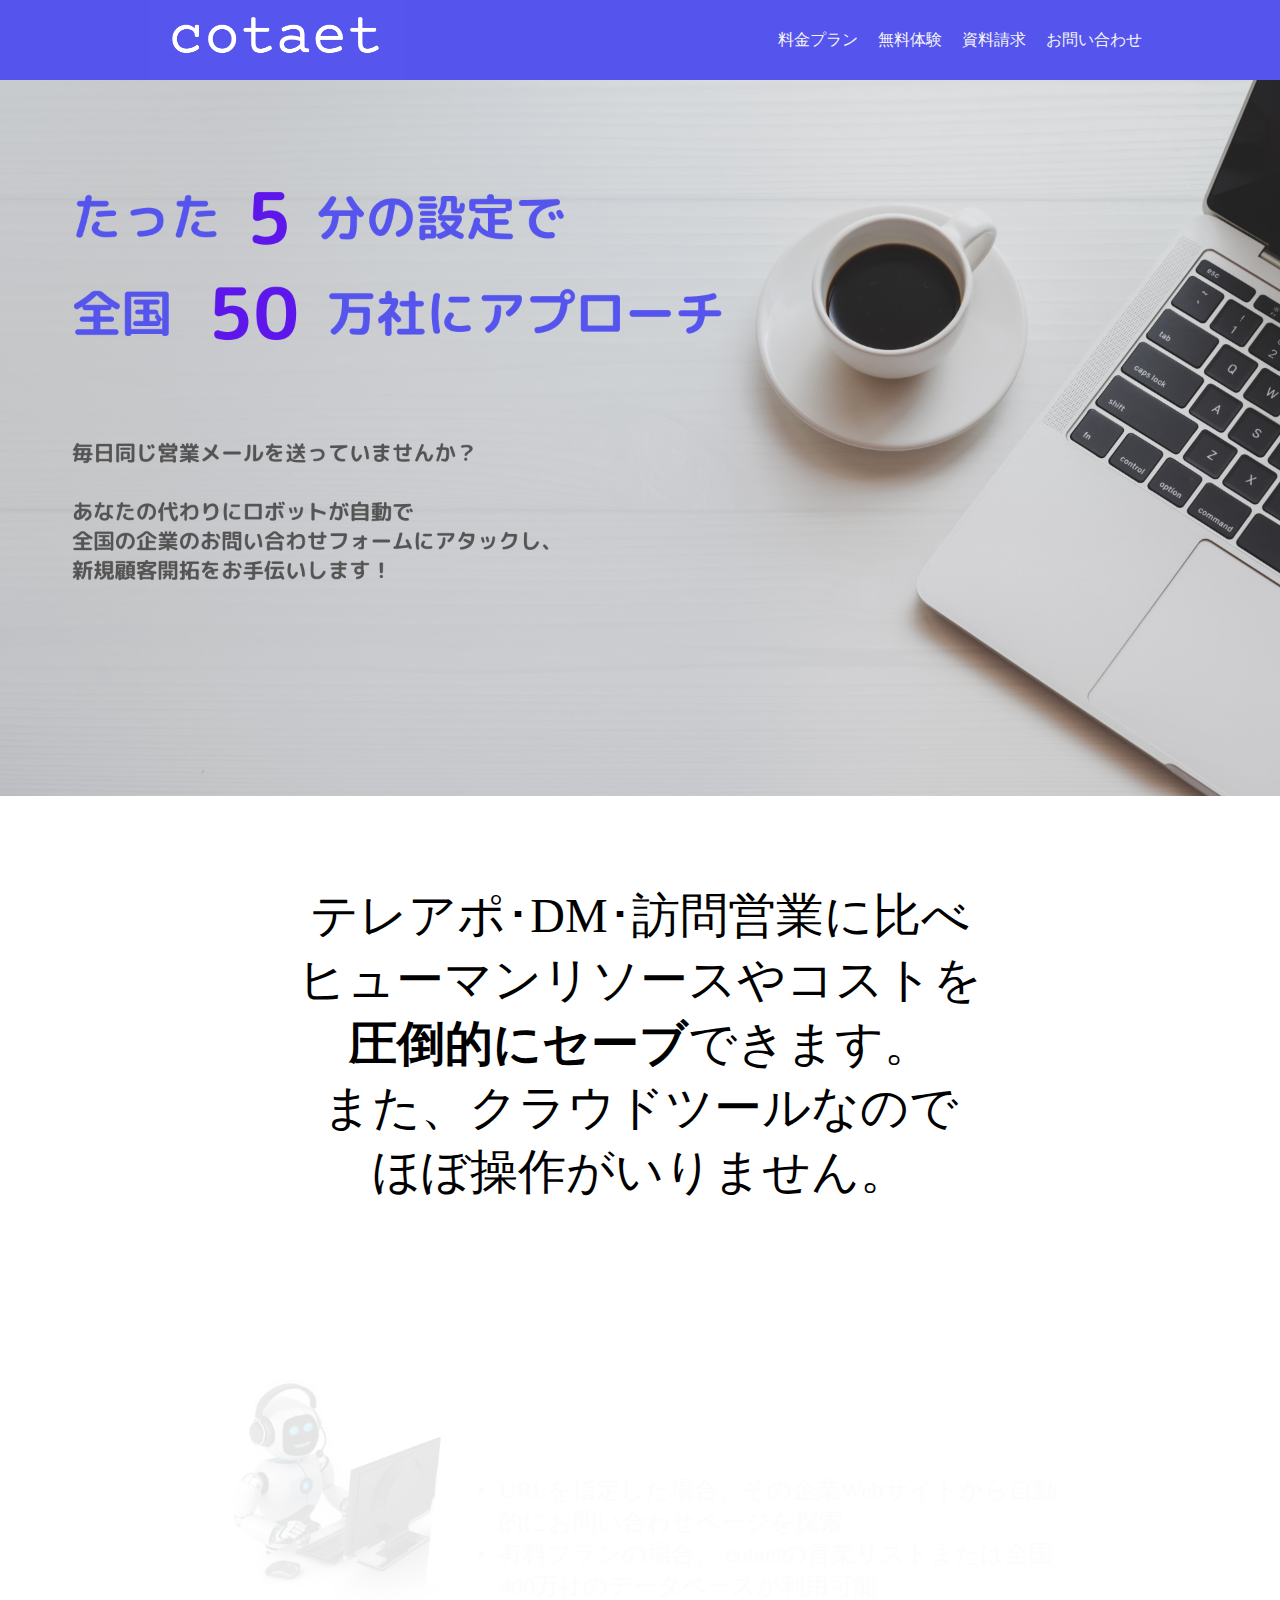
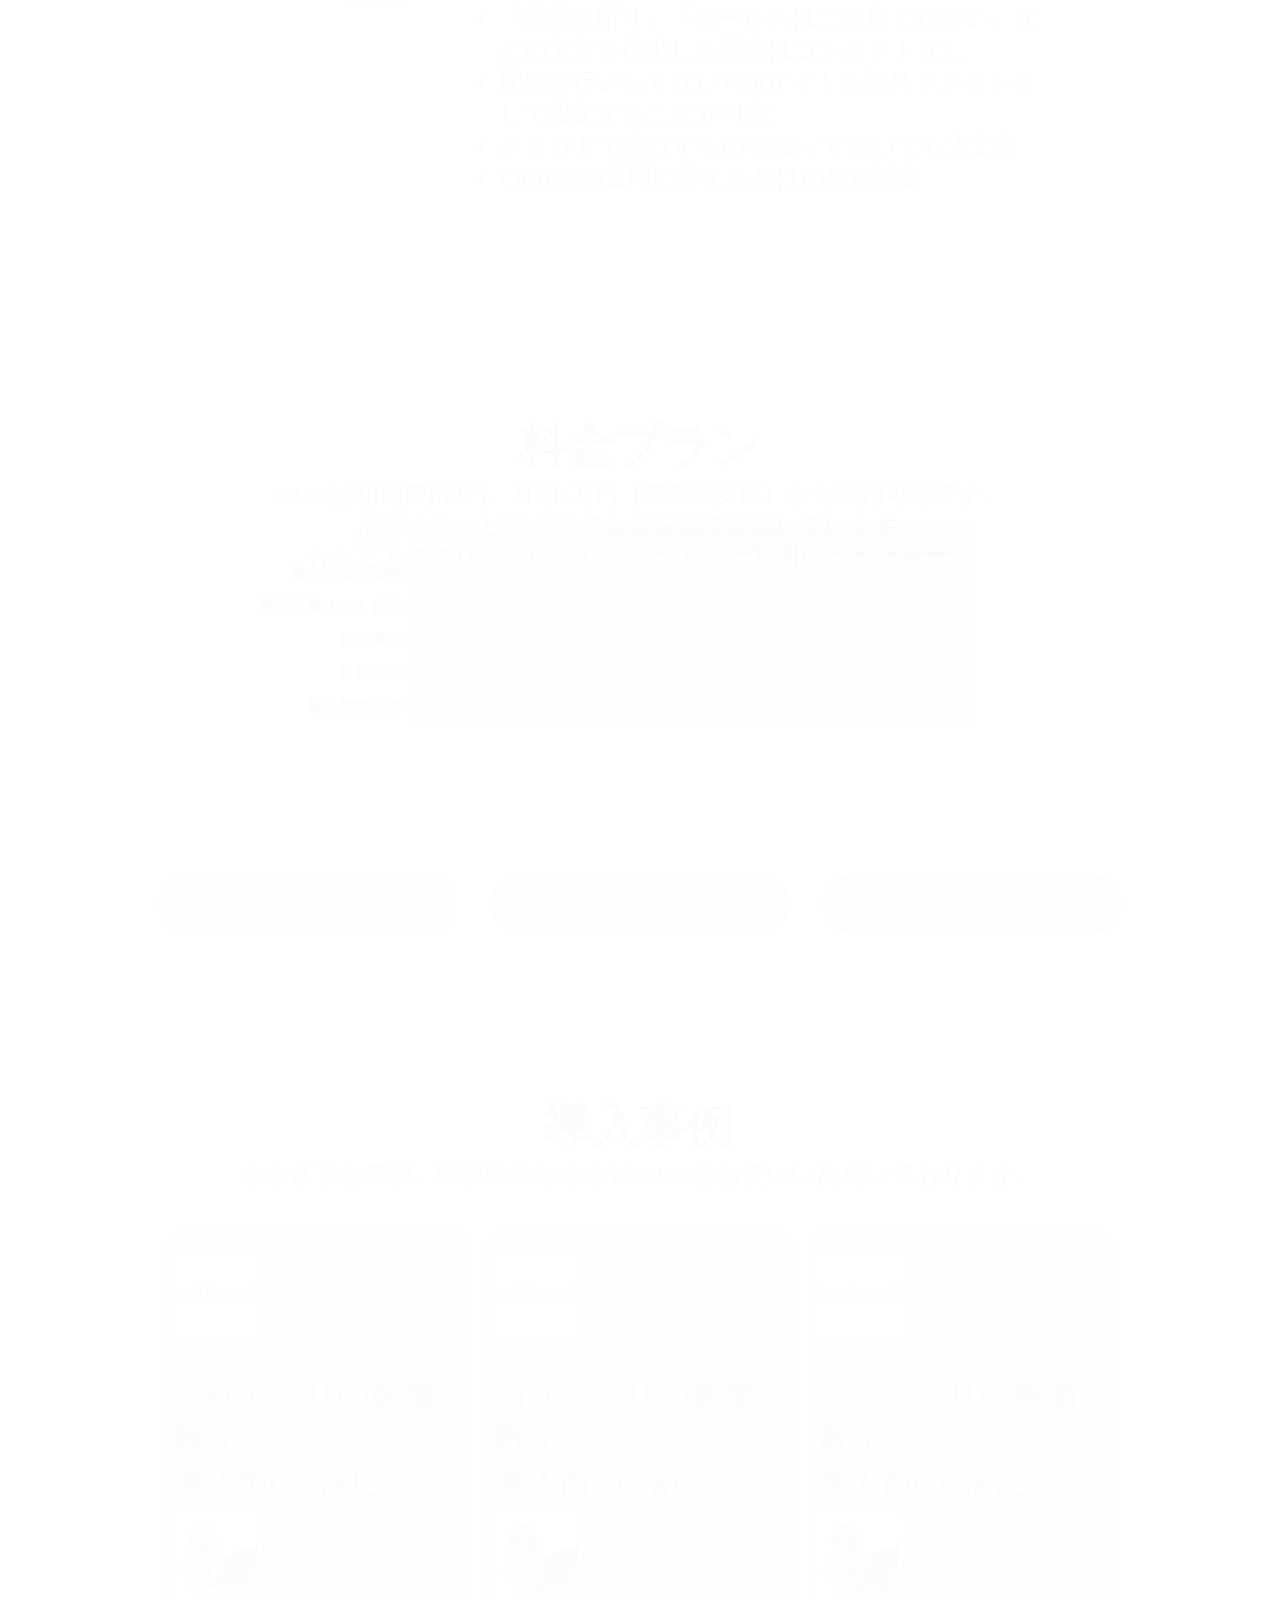
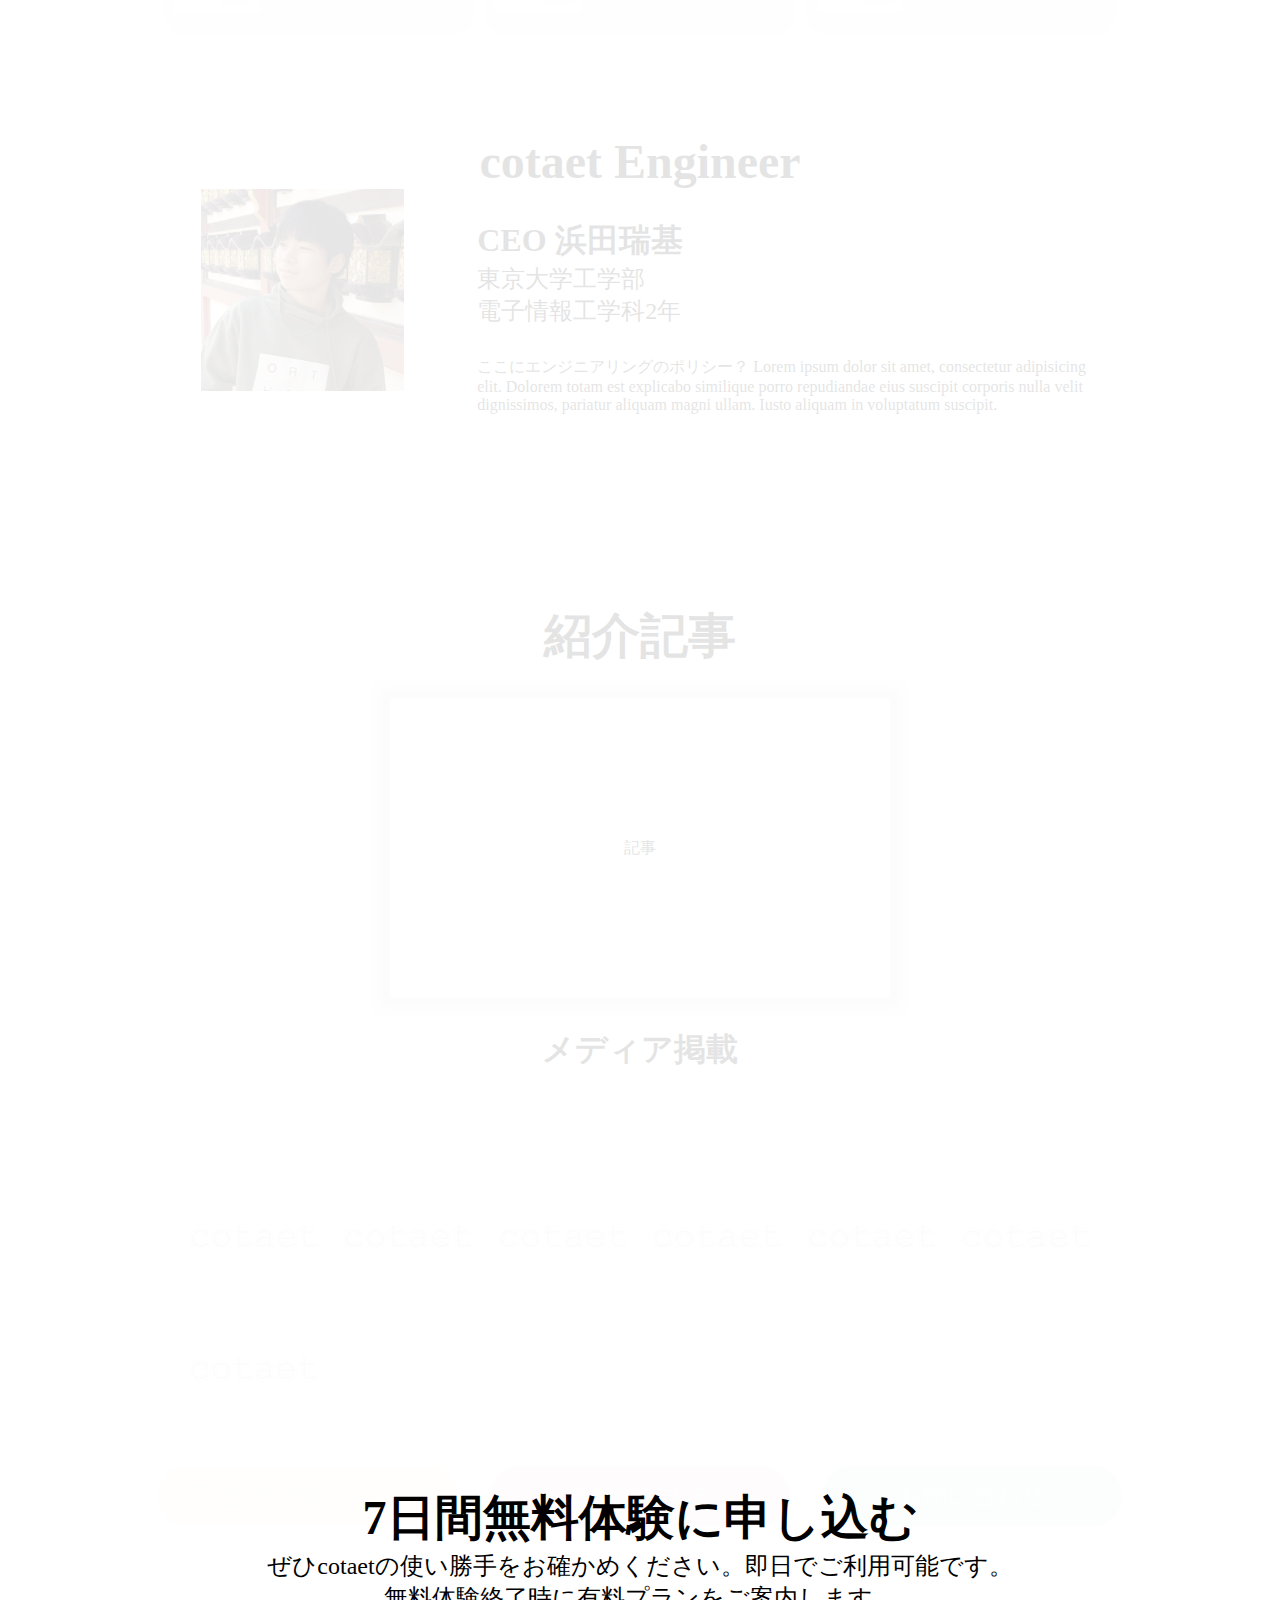
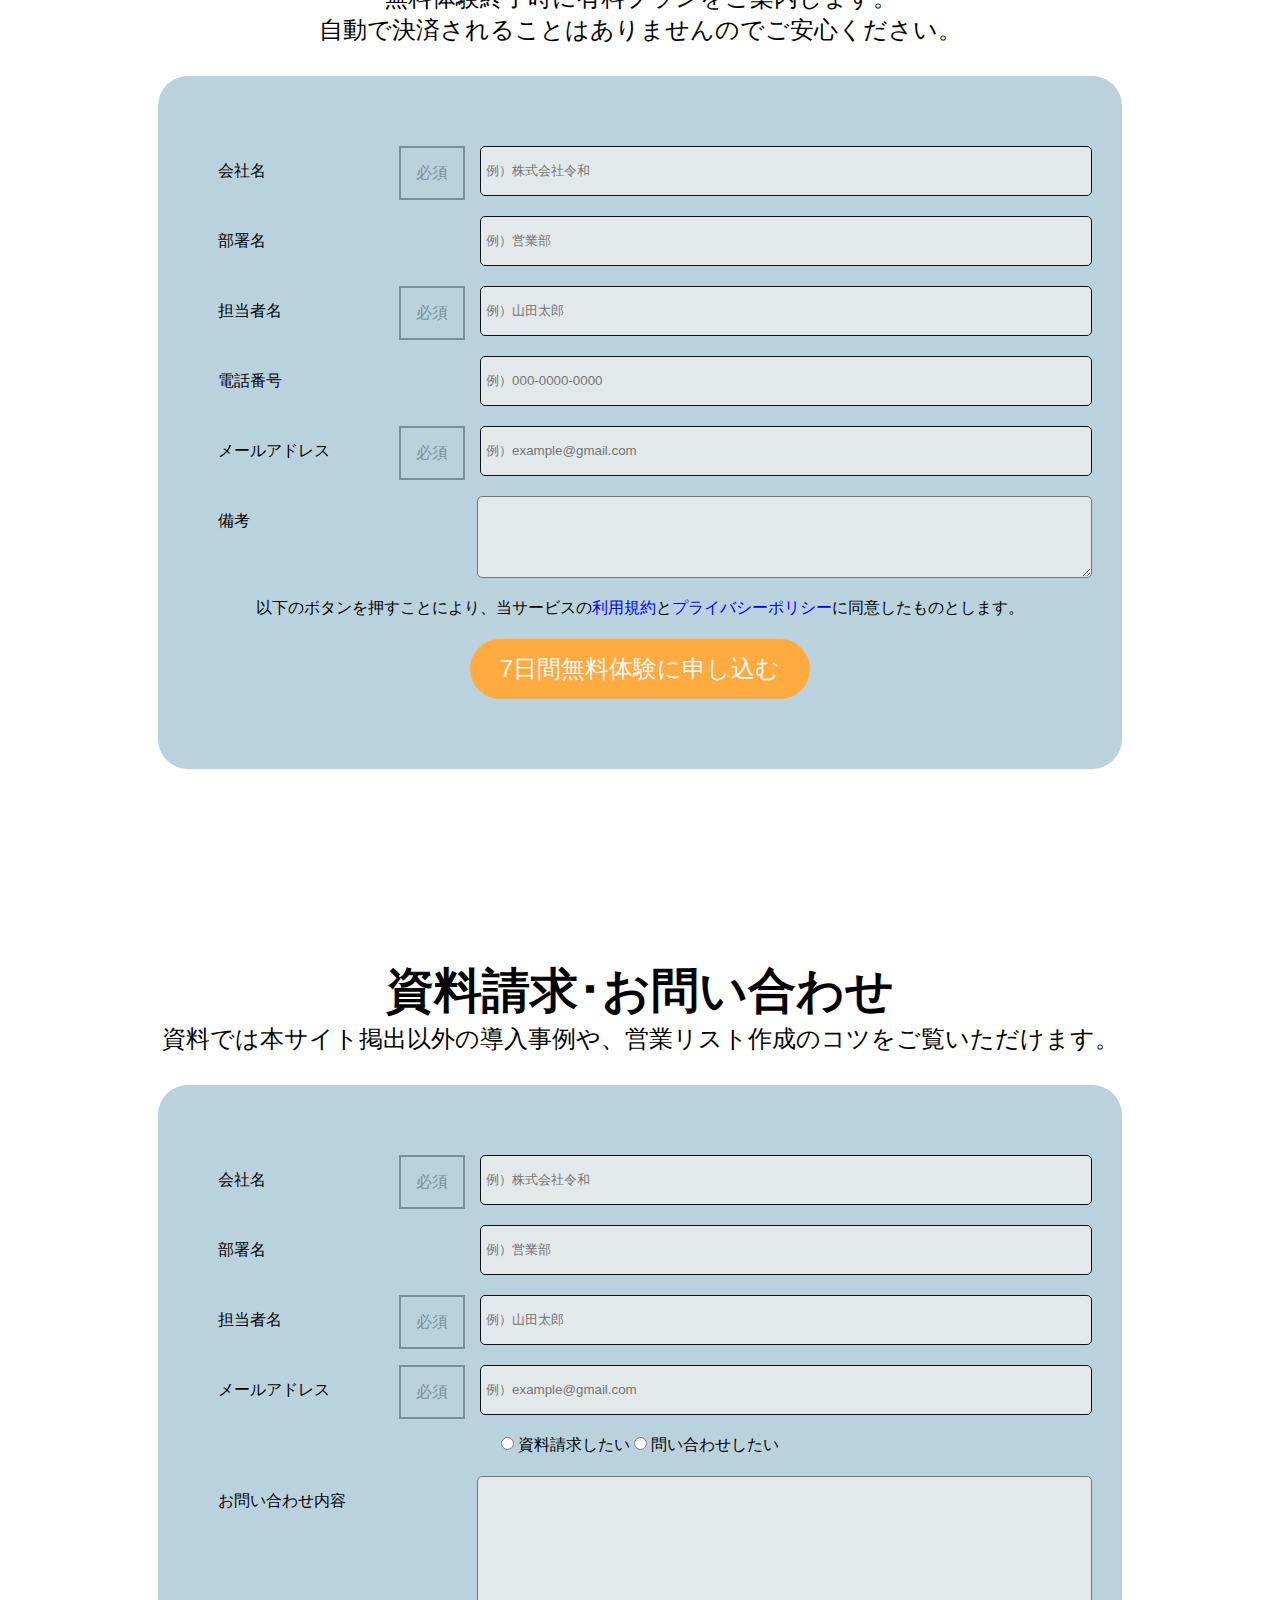
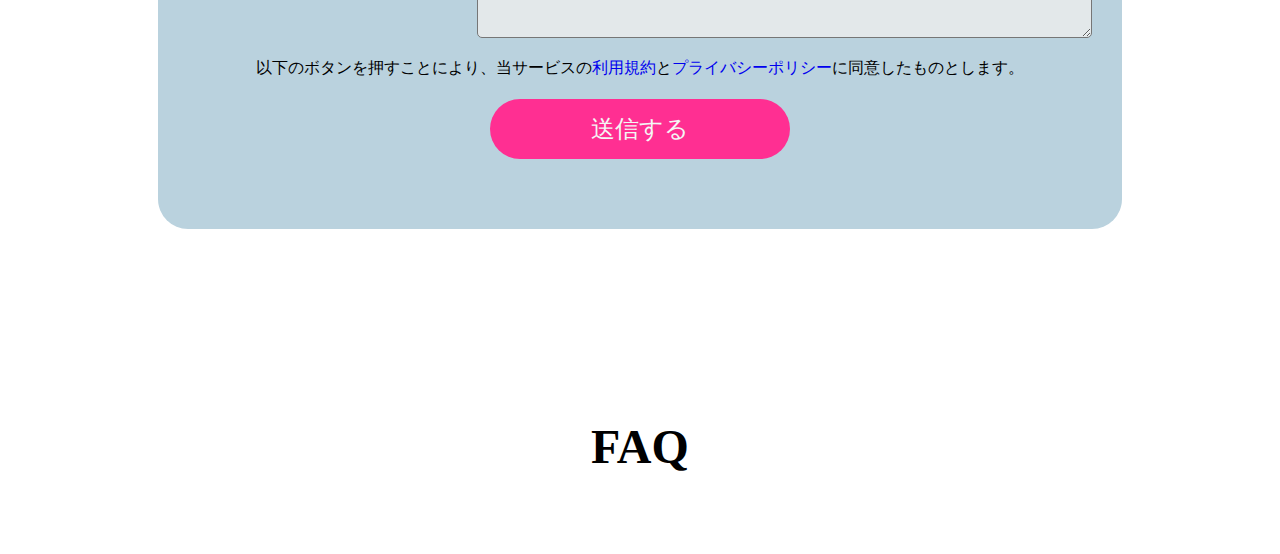
<file: docs/index.html>
<!DOCTYPE html>
<html lang="ja">
<head>
    <meta charset="UTF-8">
    <meta http-equiv="X-UA-Compatible" content="IE=edge">
    <meta name="viewport" content="width=device-width, initial-scale=1.0">
    <title>COTAET | お問い合わせフォーム営業自動化ツール</title>
    <meta name="description" content="COTAET はお問い合わせフォーム営業の自動化ツールです。簡単設定で、あなたの会社の営業行為を自動化します。">
    <link rel="shortcut icon" href="favicon.ico" type="image/x-icon">
    <link rel="stylesheet" href="style.css">

    <meta property="og:type" content="website">
    <meta property="og:site_name" content="COTAET | お問い合わせフォーム営業自動化ツール">
    <meta property="og:locale" content="ja_JP">
    <meta property="og:title" content="COTAET | お問い合わせフォーム営業自動化ツール">
    <meta property="og:description" content="COTAET はお問い合わせフォーム営業の自動化ツールです。簡単設定で、あなたの会社の営業行為を自動化します。">

</head>
<body>
    <header>
        <nav>
            <a href="#" id="logoBlock">
                <img src="./images/cotaet_logo_back_blue.png" alt="ロゴ" id="headerLogo" width="64" height="64">
            </a>
            <ul id="headerNavUl">
                <li><a href="#price"><span>料金プラン</span></a></li>
                <li><a href="#freeTrial"><span>無料体験</span></a></li>
                <li><a href="#contact"><span>資料請求</span></a></li>
                <li><a href="#contact"><span>お問い合わせ</span></a></li>
            </ul>
            <div id="hamburgerBtn">
                <span></span>
                <span></span>
                <span></span>
            </div>
        </nav>
    </header>

    <main>
        <!-- <section id="topView">
            <div id="topTextsBlock">
                <div id="topTexts">
                    <span>AIが全国30万企業さまの<br>
                        問い合わせフォームを<br>
                        探索〜入力〜送信!!</span>
                    <h2>営業自動化ツール</h2>
                    <h1>cotaet</h1>
                </div>
            </div>
            <div id="topImage"><img src="./images/top_image.png" alt="top"></div>
        </section> -->
        <section id="topOnlyImage">
            <img src="images/top_gray.png" alt="">
        </section>
        
        <section id="explain"　class="scrollPopUp">
            <div id="strength">
                <span>テレアポ･DM･訪問営業<br class="only_sp">に比べ<br>
                ヒューマンリソースや<br class="only_sp">コストを<br>
                <b>圧倒的にセーブ</b><br class="only_sp">できます。<br>
                また、クラウドツール<br class="only_sp">なので<br>
                ほぼ操作がいりません。
                </span>
            </div>
            <div id="salesPoints" class="scrollPopUp">
                <div id="robotImg">
                    <img src="./images/cotaetRobot.png" alt="ロボット">
                </div>
                <div id="salesPointsTexts" class="scrollPopUp">
                    <ul>
                        <li><span>URLを指定した場合、その企業Webサイトから自動的にお問い合わせページを探索</span></li>
                        <li><span>有料プランの場合、 cotaetの営業リストまたは全国400万社のデータベースが利用可能</span></li>
                        <li><span>「営業お断り」「セールスはご遠慮ください」などの文言を検出した場合はコンタクトなし</span></li>
                        <li><span>配信を行いたくないWebサイトを除外ドメインとして設定することが可能</span></li>
                        <li><span>クラウドで実行するので放っておいても大丈夫</span></li>
                        <li><span>ChatBotの質問に答えるだけの簡単設定</span></li>
                    </ul>
                </div>
            </div>
        </section>

        <section id="price" class="scrollPopUp">
            <div class="sectionTop scrollPopUp">
                <h2 class="sectionTop">料金プラン</h2>
                <span class="sectionTop">cotaetは初期費用0円、月額1万円（業界最安値）から利用可能です。<br>
                    同様のサービスの中でも最安値で提供しています。<br>
                    もちろん営業リストは御社のリストもご利用いただけます。
                </span>
            </div>

            <table id="priceTable" class="scrollPopUp">
                <tr id="plan">
                    <th>プラン</th>
                    <td>ベーシックプラン</td>
                    <td>スタンダードプラン</td>
                    <td>プレミアムプラン</td>
                </tr>
                <tr>
                    <th>最大送信可能数</th>
                    <td>500件/日</td>
                    <td>500件/日</td>
                    <td>1000件/日</td>
                </tr>
                <tr>
                    <th>弊社営業リスト利用</th>
                    <td>×</td>
                    <td>○</td>
                    <td>○</td>
                </tr>
                <tr>
                    <th>初期費用</th>
                    <td>0円</td>
                    <td>0円</td>
                    <td>0円</td>
                </tr>
                <tr>
                    <th>月額料金</th>
                    <td>1万円（税抜）</td>
                    <td>3万円（税抜）</td>
                    <td>5万円（税抜）</td>
                </tr>
                <tr>
                    <th>最低契約期間</th>
                    <td>1ヶ月</td>
                    <td>3ヶ月</td>
                    <td>3ヶ月</td>
                </tr>
            </table>

            <div class="middleButtons scrollPopUp">
                <a href="#freeTrial">7日間無料体験に申し込む</a>
                <a href="#contact">資料請求する</a>
                <a href="#contact">お問い合わせ</a>
            </div>
        </section>

        <section id="example" class="scrollPopUp">
            <div class="sectionTop scrollPopUp">
                <h2 class="sectionTop">導入事例</h2>
                <span class="sectionTop">さまざまな業種、職種のみなさまにcotaetをお使いいただいております。</span>
            </div>

            <div class="carousel scrollPopUp">

                <div class="company only_pc">
                    <div class="companyHeader">
                        <img src="./images/cotaet_logo_temp.png" alt="導入企業ロゴ" class="companyLogo">
                        <div class="companyInfo">
                            <span class="industry">〇〇業</span><br>
                            <span class="copanyName">株式会社〇〇様</span><br>
                            <span class="department">マーケティング部</span>
                        </div>
                    </div>
                    <div class="companyData">
                        <span class="companyPlan">スタンダードプラン</span>
                        <span class="sendNum">送信XXX社/月</span>
                        <span class="apoNum">アポXX社/月</span>
                    </div>
                    <h3 class="companyTitle">当社アプリの稼働数が<br>
                        導入前の7倍に
                    </h3>
                    <div class="review">
                        <img src="./images/cotaetRobot.png" alt="担当者様">
                        <p>･･･････････････････････････････････････････････････････････････････････････････････････････････････････････････････････････････････････</p>
                    </div>
                </div>

                <div class="company">
                    <div class="companyHeader">
                        <img src="./images/cotaet_logo_temp.png" alt="導入企業ロゴ" class="companyLogo">
                        <div class="companyInfo">
                            <span class="industry">〇〇業</span><br>
                            <span class="copanyName">株式会社〇〇様</span><br>
                            <span class="department">マーケティング部</span>
                        </div>
                    </div>
                    <div class="companyData">
                        <span class="companyPlan">スタンダードプラン</span>
                        <span class="sendNum">送信XXX社/月</span>
                        <span class="apoNum">アポXX社/月</span>
                    </div>
                    <h3 class="companyTitle">当社アプリの稼働数が<br>
                        導入前の7倍に
                    </h3>
                    <div class="review">
                        <img src="./images/cotaetRobot.png" alt="担当者様">
                        <p>･･･････････････････････････････････････････････････････････････････････････････････････････････････････････････････････････････････････</p>
                    </div>
                </div>

                <div class="company only_pc">
                    <div class="companyHeader">
                        <img src="./images/cotaet_logo_temp.png" alt="導入企業ロゴ" class="companyLogo">
                        <div class="companyInfo">
                            <span class="industry">〇〇業</span><br>
                            <span class="copanyName">株式会社〇〇様</span><br>
                            <span class="department">マーケティング部</span>
                        </div>
                    </div>
                    <div class="companyData">
                        <span class="companyPlan">スタンダードプラン</span>
                        <span class="sendNum">送信XXX社/月</span>
                        <span class="apoNum">アポXX社/月</span>
                    </div>
                    <h3 class="companyTitle">当社アプリの稼働数が<br>
                        導入前の7倍に
                    </h3>
                    <div class="review">
                        <img src="./images/cotaetRobot.png" alt="担当者様">
                        <p>･･･････････････････････････････････････････････････････････････････････････････････････････････････････････････････････････････････････</p>
                    </div>
                </div>

            </div>
        </section>

        <section id="engineer" class="scrollPopUp">
            <div class="sectionTop">
                <h2>cotaet Engineer</h2>
            </div>
                <div class="engineerIntro">
                    <div class="engineerImg">
                        <img src="./images/engineer.jpg" alt="エンジニア">
                    </div>
                    <div class="engineerInfo">
                        <div class="engineerData">
                            <h3>CEO 浜田瑞基</h3>
                            <p>東京大学工学部</p>
                            <p>電子情報工学科2年</p>
                        </div>
                        <p class="engineerPolicy">ここにエンジニアリングのポリシー？ Lorem ipsum dolor sit amet, consectetur adipisicing elit. Dolorem totam est explicabo similique porro repudiandae eius suscipit corporis nulla velit dignissimos, pariatur aliquam magni ullam. Iusto aliquam in voluptatum suscipit.</p>
                    </div>
                </div>

        </section>

        <section id="media" class="scrollPopUp">
            <div class="sectionTop">
                <h2>紹介記事</h2>
            </div>
            <div id="article">記事</div>
            <h3>メディア掲載</h3>
            <div class="mediaLogos scrollPopUp">
                <img src="./images/cotaet_logo_temp.png" alt="メディアロゴ">
                <img src="./images/cotaet_logo_temp.png" alt="メディアロゴ">
                <img src="./images/cotaet_logo_temp.png" alt="メディアロゴ">
                <img src="./images/cotaet_logo_temp.png" alt="メディアロゴ">
                <img src="./images/cotaet_logo_temp.png" alt="メディアロゴ">
                <img src="./images/cotaet_logo_temp.png" alt="メディアロゴ">
                <img src="./images/cotaet_logo_temp.png" alt="メディアロゴ">
            </div>

            <div class="middleButtons scrollPopUp">
                <a href="#freeTrial">7日間無料体験に申し込む</a>
                <a href="#contact">資料請求する</a>
                <a href="#contact">お問い合わせ</a>
            </div>
        </section>

        <section id="freeTrial">
            <div class="sectionTop">
                <h2>7日間無料体験に申し込む</h2>
                <span>ぜひcotaetの使い勝手をお確かめください。即日でご利用可能です。<br>
                    無料体験終了時に有料プランをご案内します。<br>
                    自動で決済されることはありませんのでご安心ください。
                </span>
            </div>

            <form action="">
                <div class="formItem">
                    <p class="formItemLabel required">会社名</p>
                    <input type="text"  placeholder="例）株式会社令和">
                </div>
                <div class="formItem">
                    <p class="formItemLabel">部署名</p>
                    <input type="text" placeholder="例）営業部">
                </div>
                <div class="formItem">
                    <p class="formItemLabel required">担当者名</p>
                    <input type="text" placeholder="例）山田太郎">
                </div>
                <div class="formItem">
                    <p class="formItemLabel">電話番号</p>
                    <input type="text" placeholder="例）000-0000-0000">
                </div>
                <div class="formItem">
                    <p class="formItemLabel required">メールアドレス</p>
                    <input type="email" placeholder="例）example@gmail.com">
                </div>
                <div class="formItem">
                    <p class="formItemLabel">備考</p>
                    <textarea></textarea>
                </div>

                <p>以下のボタンを押すことにより、当サービスの<a href="terms-of-service">利用規約</a>と<a href="privacy-policy">プライバシーポリシー</a>に同意したものとします。</p>
                <input type="submit" class="submitBtn" value="7日間無料体験に申し込む" id="trialBtn">
            </form>
        </section>

        <section id="contact">
            <div class="sectionTop">
                <h2>資料請求･<br class="only_sp">お問い合わせ</h2>
                <span>資料では本サイト掲出以外の導入事例や、営業リスト作成のコツをご覧いただけます。</span>
            </div>

            <form action="">
                <div class="formItem">
                    <p class="formItemLabel required">会社名</p>
                    <input type="text"  placeholder="例）株式会社令和">
                </div>
                <div class="formItem">
                    <p class="formItemLabel">部署名</p>
                    <input type="text"placeholder="例）営業部">
                </div>
                <div class="formItem">
                    <p class="formItemLabel required">担当者名</p>
                    <input type="text" placeholder="例）山田太郎">
                </div>
                <div class="formItem">
                    <p class="formItemLabel required">メールアドレス</p>
                    <input type="email" placeholder="例）example@gmail.com">
                </div>
                <div class="formRadio">
                    <input type="radio" name="contact_type" id="radioDocument">
                    <label for="radioDocument">資料請求したい</label>
                    <input type="radio" name="contact_type" id="radioContact">
                    <label for="radioContact">問い合わせしたい</label>
                </div>
                <div class="formItem">
                    <p class="formItemLabel">お問い合わせ内容</p>
                    <textarea id="contactBody"></textarea>
                </div>

                <p>以下のボタンを押すことにより、当サービスの<a href="terms-of-service">利用規約</a>と<a href="privacy-policy">プライバシーポリシー</a>に同意したものとします。</p>
                <input type="submit" class="submitBtn" value="送信する" id="contactBtn">
            </form>
        </section>

        <section id="faq">
            <div class="sectionTop">
                <h2>FAQ</h2>
            </div>
        </section>
    </main>

    <footer></footer>
</body>
<script src="main.js"></script>
</html>
</file>
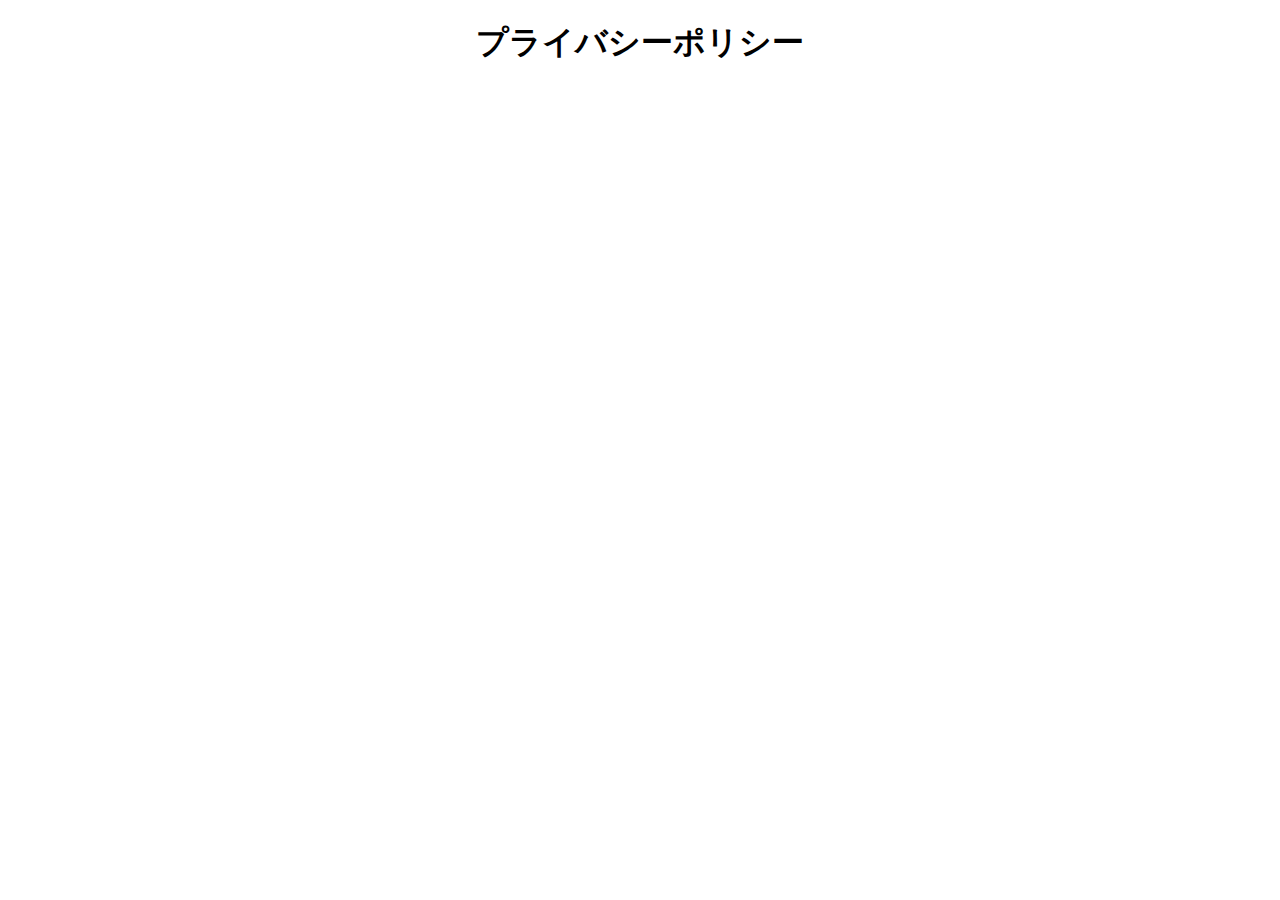
<file: docs/privacy-policy/index.html>
<!DOCTYPE html>
<html lang="ja">
<head>
    <meta charset="UTF-8">
    <meta http-equiv="X-UA-Compatible" content="IE=edge">
    <meta name="viewport" content="width=device-width, initial-scale=1.0">
    <title>プライバシーポリシー</title>
</head>
<body>
    <h1 style="text-align: center;">プライバシーポリシー</h1>
</body>
</html>
</file>
<file: docs/style.css>
* {
    margin: 0;
    padding: 0;
    text-decoration: none;
    list-style: none;
    scroll-behavior: smooth;
}

:root {
    --main-blue: #55E;
    --back-white: #fafafa;
    --word-white: #f5f5f5;
    --right-blue: #69d;
    --word-gray: #ddd;

    --header-height: 80px;
    --header-blue: var(--main-blue);
}


h1 {
    font-size: 72px;
}

h2 {
    font-size: 48px;
}

h3 {
    font-size: 32px;
}

.scrollPopUp {
    opacity: .1;
    transform: translateY(100px);
    transition: all 1.5s;
}

.scrollPopUp.blockIn {
    opacity: 1;
    transform: translateY(0);
}

.only_sp {
    display: none;
}




/* ここから header */
header {
    height: var(--header-height);
    background: var(--header-blue);
    color: var(--header-blue);
    position: sticky;
    width: 100%;
    z-index: 10;
    top: 0;
}

header nav {
    display: flex;
    width: 80%;
    margin: auto;
    justify-content: space-between;
}

#logoBlock, #headerLogo {
    height: var(--header-height);
    margin-left: 10px;
    width: auto;
}

#headerNavUl {
    display: flex;
    /* width: calc(50vw - 64px); */
    margin-right: 0;
    margin-left: auto;
}

#headerNavUl li {
    padding: 0 10px;
    text-align: center;
    color: var(--word-white);
    height: var(--header-height);
    line-height: var(--header-height);
}

#headerNavUl li a {
    display: block;
    cursor: pointer;
}



#headerNavUl li a span {
    color: var(--word-white);
    display: block;

}

#headerNavUl li a span:hover{
    color: var(--word-gray);
}


#hamburgerBtn {
    display: none;
    height: var(--header-height);
    width: var(--header-height);
}

#hamburgerBtn:hover {
    background: #66f;
    cursor: pointer;
}

#hamburgerBtn span {
    display: block;
    height: 1px;
    width: 60%;
    background: var(--back-white);
}


/* ここからmain */
main {
    width: 80%;
    margin: auto;
}


section {
    margin: 30px;
    margin-bottom: 50px;
    padding: 30px 0;
    padding-top: var(--header-height);
}

.sectionTop {
    text-align: center;
}

.sectionTop span {
    font-size: 24px;
}


#topOnlyImage {
    margin: 0;
    padding: 0;
    transform: translateX(-10vw);
}

#topOnlyImage img {
    width: 100vw;
}




#topView {
    padding-top: var(--header-height);
    display: flex;
}

#topTextsBlock {
    width: 40%;
    padding-left: 50px;
}

#topTexts {
    /* margin-top: calc(50% + 64px);
    transform: translateY(-50%); */
}

#topImage {
    width: 60%;
}

#topImage img {
    width: 100%;
}

#topTexts span {
    font-size: 36px;
}




#explain {
    padding: 50px;
}

#strength {
    font-size: 48px;
    text-align: center;
    margin-bottom: 30px;
}

#salesPoints {
    display: flex;
}

#robotImg {
    width: 30%;
}

#robotImg img {
    width: 100%;
}

#salesPointsTexts {
    width: 70%;
    padding: 10px;
    padding-left: 50px;
    font-size: 24px;
}

#salesPointsTexts ul {
    display: flex;
    flex-direction: column;
    justify-content: space-around;
    height: 80%;
    padding: 30px 0;
    margin: auto;
}

#salesPointsTexts ul LI {
    list-style: disc;
}





#price {
    text-align: center;
}

#priceTable {
    width: 80%;
    margin: 50px auto;
    transform: translateX(-50px);
}

#priceTable th {
    text-align: end;
    padding: 5px;
    width: fit-content;
}

#priceTable td {
    background: #e3e8ea;
    padding: 5px;
}

#plan td {
    color: var(--word-white);
}

#plan td:nth-child(2) {
    background: #adbcc3;
}
#plan td:nth-child(3) {
    background: #78909c;
}
#plan td:nth-child(4) {
    background: #576c77;
}


.middleButtons {
    display: flex;
    justify-content: space-between;
}

.middleButtons a {
    display: block;
    width: 30%;
    padding: 5px;
    height: 50px;
    line-height: 50px;
    color: var(--word-white);
    border-radius: 30px;
    transition: all 0.5s ease;
    text-align: center;
    font-size: 24px;
    cursor: pointer;
}

.middleButtons a:nth-child(1) {
    background: #ffab40;
}
.middleButtons a:nth-child(2) {
    background: #ff2f92;
}
.middleButtons a:nth-child(3) {
    background: #0097a7;
}

.middleButtons a:hover {
    transform: translateY(-10px);
}






#example {
    text-align: center;
}


.carousel {
    margin: 40px 0;
    display: flex;
    justify-content: space-around;
}

.company {
    width: 30%;
    background: #e3e8ea;
    padding: 20px 10px;
    border-radius: 20px;
    word-wrap: break-word;
    text-align: start;
}

.companyHeader {
    display: flex;
}

.companyHeader img {
    width: 30%;
}

.companyInfo {
    padding-left: 20px;
}

.companyData {
    font-size: 12px;
    display: flex;
    justify-content: space-between;
    margin: 10px 0;
}

.companyData span {
    background: #78909c;
    width: 30%;
    text-align: center;
    border-radius: 10px;
    color: var(--word-white);
}

.companyData span:nth-child(1) {
    width: 40%;
}


.review {
    display: flex;
}

.review img {
    width: 30%;
    margin: auto 0;
}

.review p {
    width: 70%;
    word-wrap: break-word;
}






.engineerIntro {
    display: flex;
}

.engineerImg {
    width: 30%;
}

.engineerImg img {
    margin: auto;
    width: 70%;
    display: block;
}

.engineerInfo {
    width: 70%;
}

.engineerData {
    margin: 30px;
}

.engineerData p {
    font-size: 24px;
}

.engineerPolicy {
    margin: 30px;
}


#article {
    max-width: 500px;
    height: 300px;
    line-height: 300px;
    border: #111;
    box-shadow: rgba(0,0,0,0.1) 0 0 10px 10px;
    text-align: center;
    margin: 30px auto;
}

#media h3 {
    margin-top: 30px;
    text-align: center;
}

.mediaLogos {
    margin: 30px;
    display: flex;
    justify-content: space-between;
    margin-top: 0;
    flex-wrap: wrap;
}




form {
    margin: 30px auto;
    display: block;
    text-align: center;
    max-width: 1000px;
    padding: 50px 10px;
    border-radius: 30px;
    background: #bad2de;
}


.formItem {
    display: flex;
    margin: 20px;
    min-height: 50px;
    line-height: 50px;
}




.formItemLabel {
    width: 30%;
    text-align: start;
    padding-left: 30px;
    position: relative;
}

.formItem input {
    width: 70%;
    padding: 5px;
    border-radius: 5px;
    background: #e3e8ea;
    border: #111 solid 1px;
    height: 50px;
    box-sizing: border-box;
}

.formItem textarea{
    width: 70%;
    padding: 5px;
    border-radius: 5px;
    background: #e3e8ea;
    height: 70px;
}

.required::after {
    content: "必須";
    text-align: end;
    right: 15px;
    position: absolute;
    border: 2px solid #78909c;
    color: #78909c;
    padding: 0 15px;
    box-sizing: border-box;
}

.submitBtn {
    margin: 20px auto;
    color: var(--word-white);
    border: none;
    display: block;
    padding: 5px 30px;
    height: 60px;
    line-height: 50px;
    border-radius: 30px;
    transition: all 0.5s ease;
    text-align: center;
    font-size: 24px;
    cursor: pointer;
    min-width: 300px;
}

.submitBtn:hover {
    transform: translateY(-10px);
}

#trialBtn {
    background: #ffab40;
}

#contactBtn {
    background: #ff2f92;
}


#contactBody {
    height: 150px;
}




@media screen and (max-width:900px) {
    .only_sp {
        display: inline;
    }

    .only_pc {
        display: none;
    }

    h1 {
        font-size: 48px;
    }

    h2 {
        font-size: 32px;
    }

    h3 {
        font-size: 24px;
    }



    #logoBlock {
        margin-left: 0;
    }

    header nav {
        width: 100%;
    }

    #headerNavUl {
        transform: translateX(100vw);
        display: block;
        position: absolute;
        background: var(--main-blue);
        width: 100vw;
        margin: var(--header-height) 0;
        height: calc(100vh - 64px);
        text-align: center;
        opacity: 0;
        transition: all 0.5s;
    }

    #headerNavUl.active {
        transform: translateX(0);
        opacity: 1;
    }

    #headerNavUl li {
        margin: 10px auto;
        width: 80%;
        border-top: 1px solid var(--back-white);
        padding: 10px 0;
    }

    #hamburgerBtn {
        display: flex;
        flex-direction: column;
        justify-content: space-around;
        align-items: center;
        padding: 10px 0;
        box-sizing: border-box;
    }

    main {
        width: 100%;
    }


    #topOnlyImage {
        transform: translateX(0);
    }

    #topTexts span {
        font-size: 24px;
    }

    #strength {
        font-size: 32px;
    }

    #explain { 
        padding: 30px 0;
    }

    #salesPoints {
        display: block;
    }

    #robotImg {
        width: 100%;
    }


    #priceTable {
        width: 100%;
        transform: translateX(0);
    }
    
    
    


    .middleButtons {
        display: block;
    }
    
    .middleButtons a {
        width: 100%;
        margin: 10px 0;
    }


    .company {
        width: 100%;
    }

    .engineerIntro {
        display: block;
    }

    .engineerImg, .engineerInfo {
        width: 100%;
    }



    .formItem {
        display: block;
        margin: 0;
    }

    .formItemLabel {
        width: 70%;
    }

    .required::after {
        content: "*";
        right: 0;
        position: inherit;
        border: none;
        color: red;
        padding: 0 5px;
        box-sizing: border-box;
    }

}
</file>
